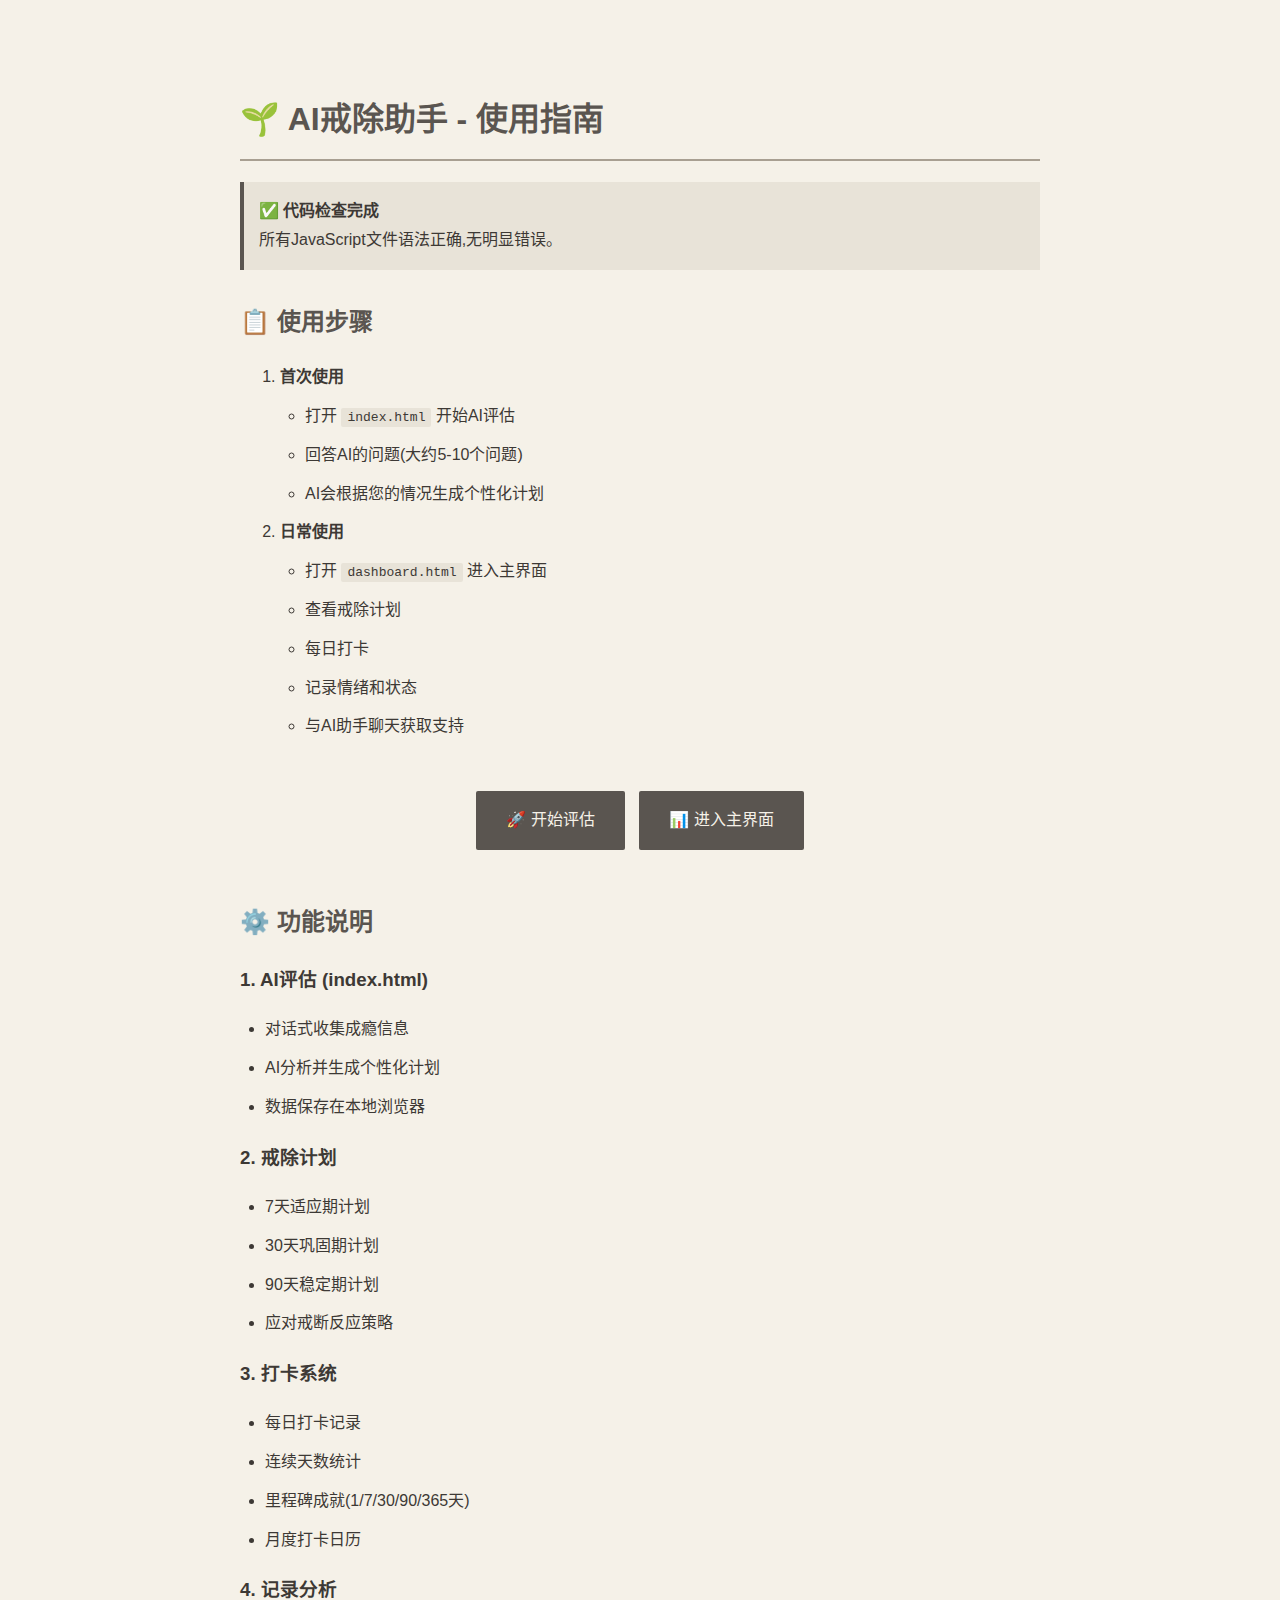
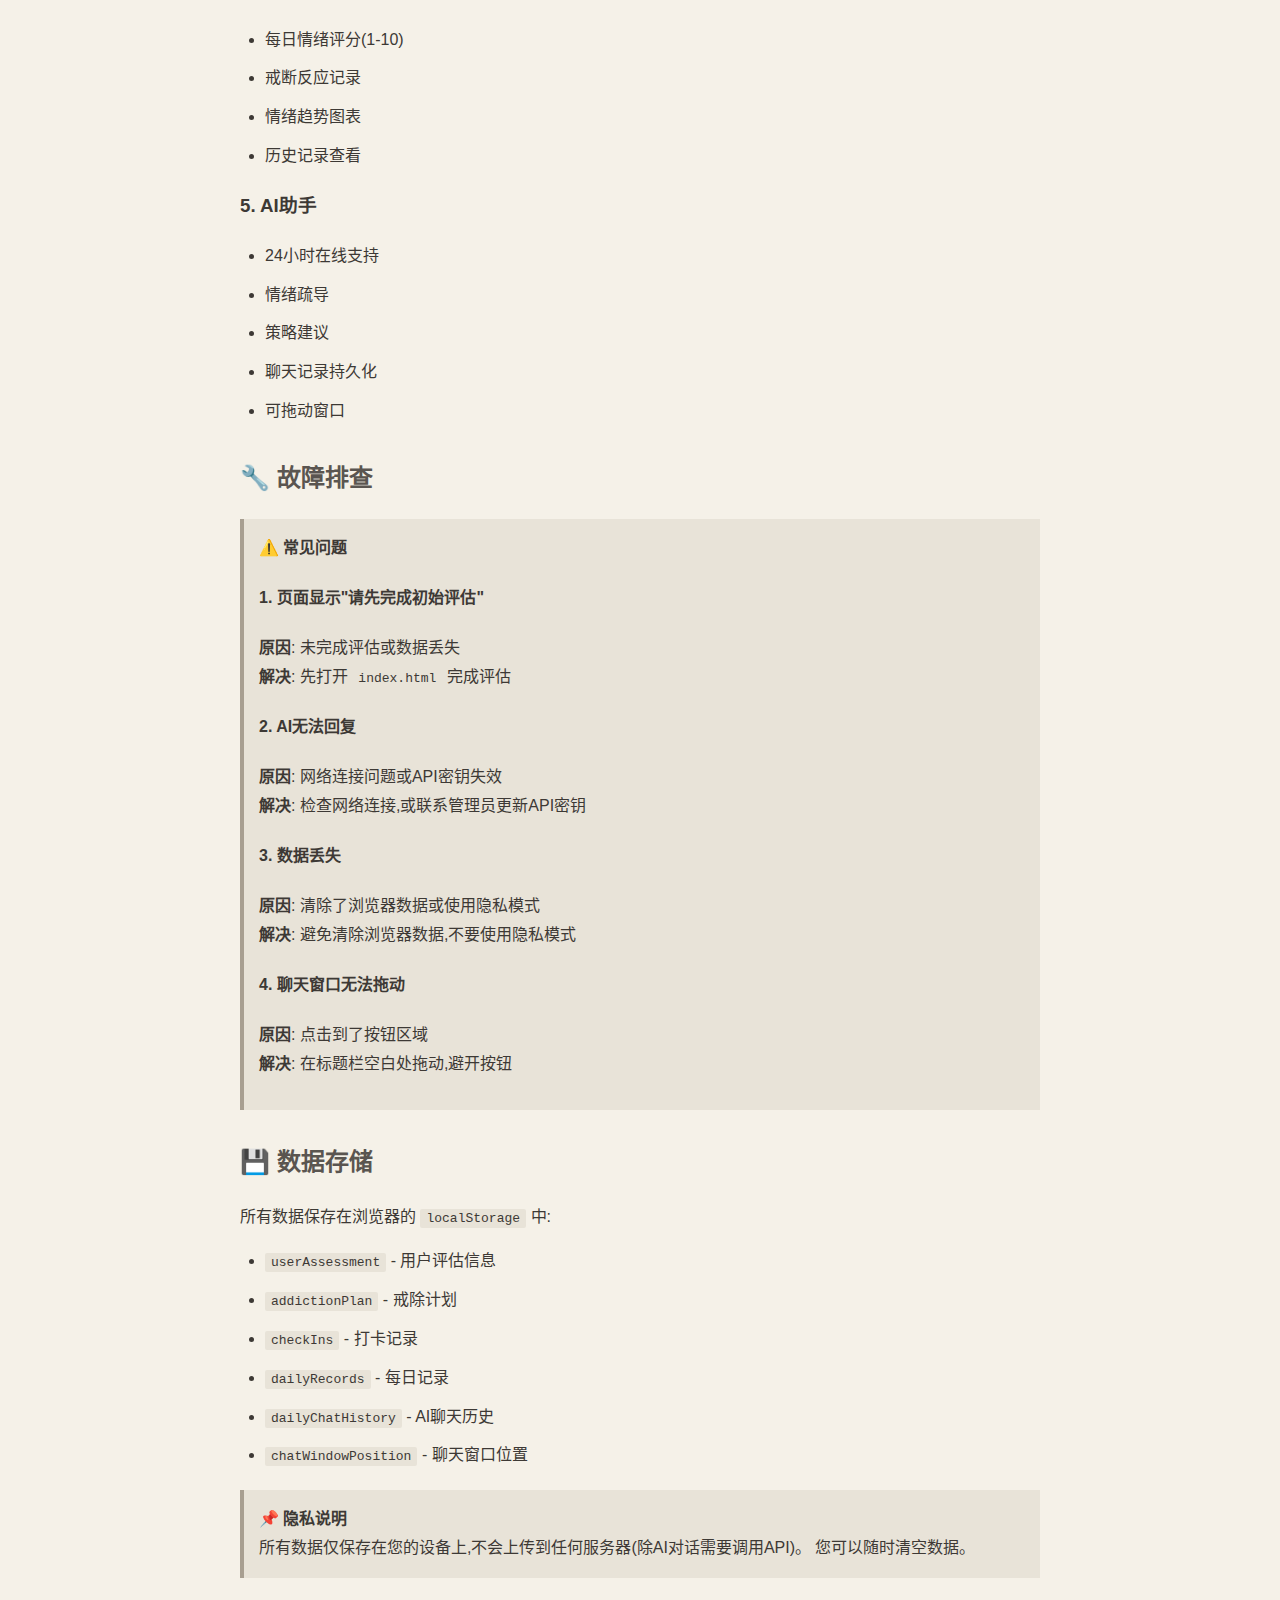
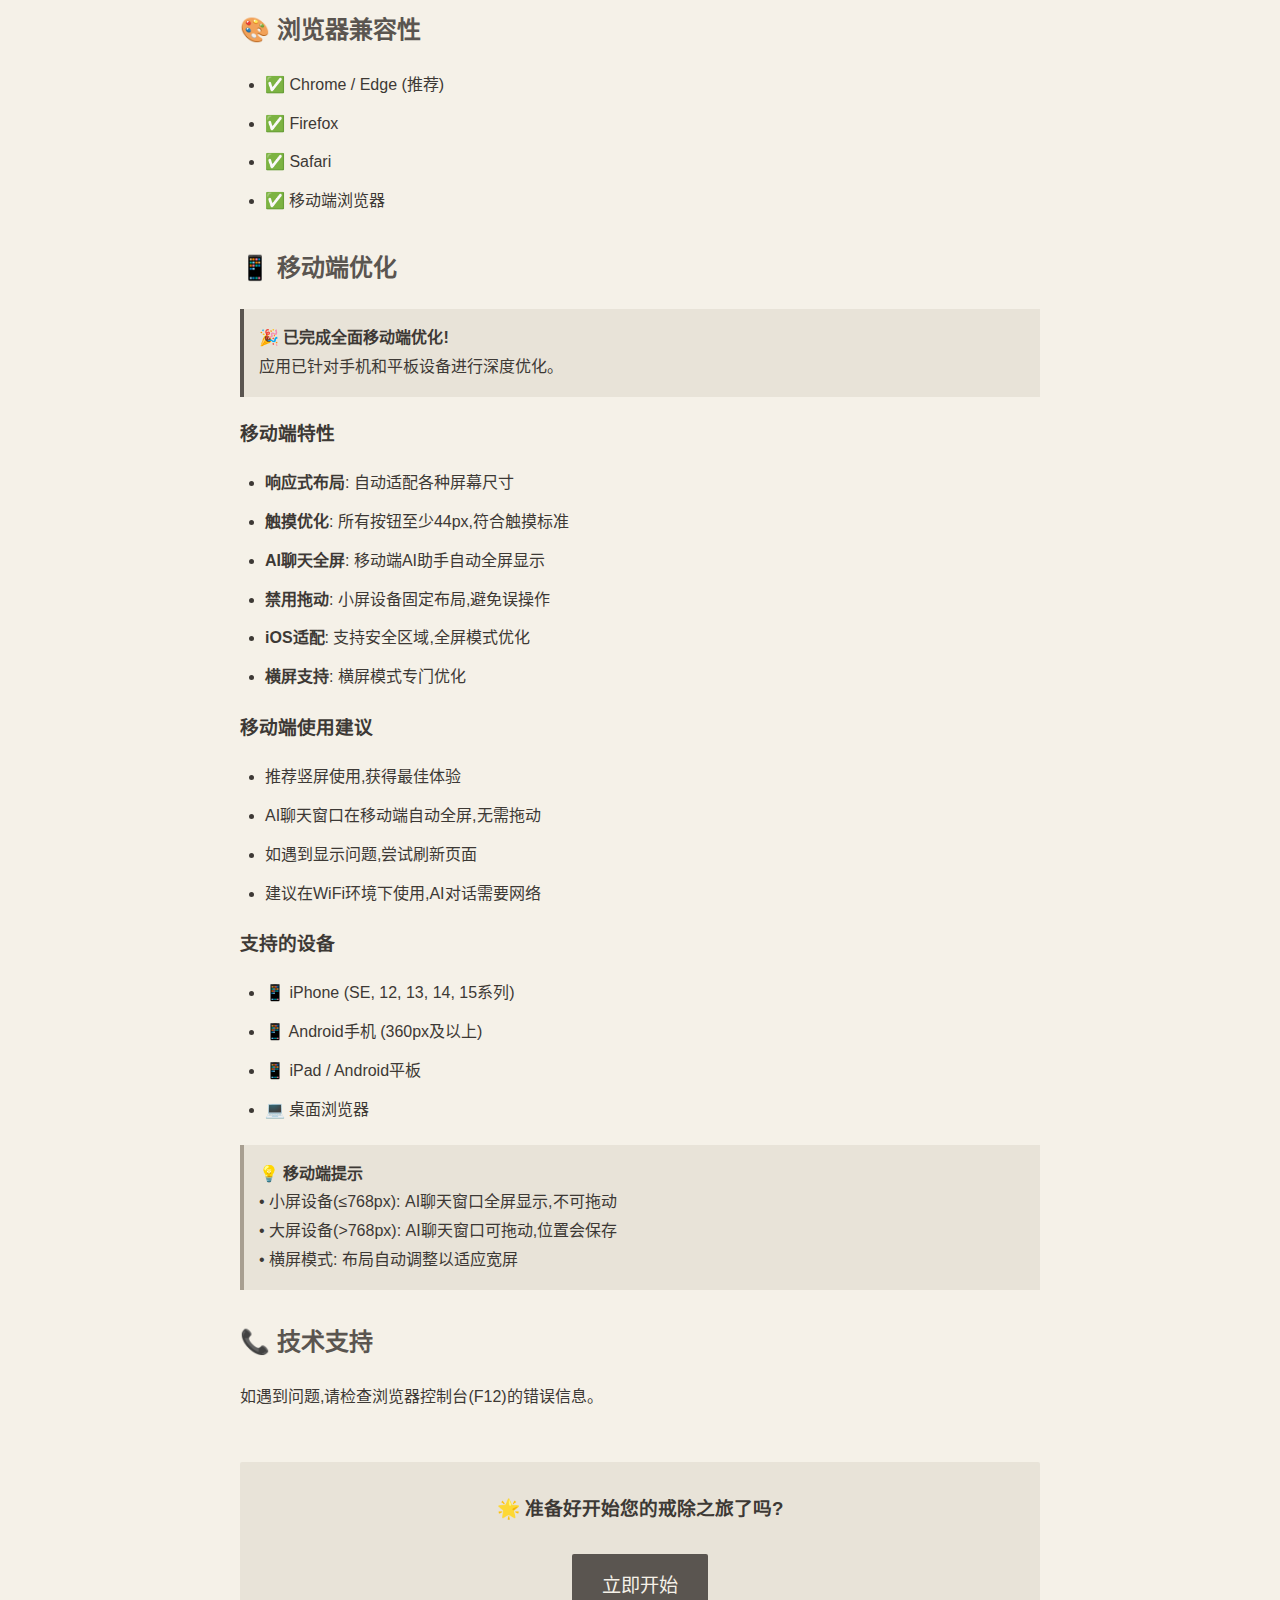
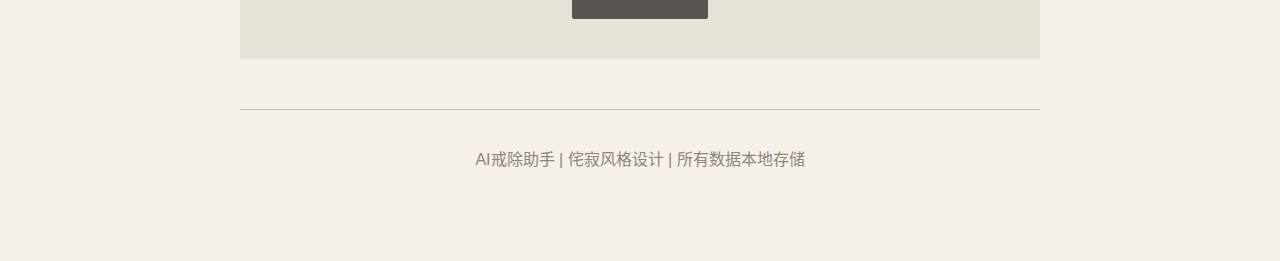
<file: START.html>
<!DOCTYPE html>
<html lang="zh-CN">
<head>
    <meta charset="UTF-8">
    <meta name="viewport" content="width=device-width, initial-scale=1.0">
    <title>AI戒除助手 - 使用说明</title>
    <style>
        body {
            font-family: 'PingFang SC', 'Microsoft YaHei', sans-serif;
            max-width: 800px;
            margin: 50px auto;
            padding: 20px;
            background: #F5F1E8;
            color: #3D3935;
            line-height: 1.8;
        }
        h1 { color: #5A5550; border-bottom: 2px solid #A89F91; padding-bottom: 10px; }
        h2 { color: #5A5550; margin-top: 30px; }
        .btn {
            display: inline-block;
            padding: 15px 30px;
            background: #5A5550;
            color: #F5F1E8;
            text-decoration: none;
            margin: 10px 5px;
            border-radius: 2px;
            transition: all 0.3s;
        }
        .btn:hover {
            background: #3D3935;
            transform: translateY(-2px);
        }
        .warning {
            background: #E8E3D8;
            border-left: 4px solid #A89F91;
            padding: 15px;
            margin: 20px 0;
        }
        .success {
            background: #E8E3D8;
            border-left: 4px solid #5A5550;
            padding: 15px;
            margin: 20px 0;
        }
        code {
            background: #E8E3D8;
            padding: 2px 6px;
            border-radius: 2px;
        }
        ul { padding-left: 25px; }
        li { margin: 10px 0; }
    </style>
</head>
<body>
    <h1>🌱 AI戒除助手 - 使用指南</h1>

    <div class="success">
        <strong>✅ 代码检查完成</strong><br>
        所有JavaScript文件语法正确,无明显错误。
    </div>

    <h2>📋 使用步骤</h2>

    <ol>
        <li><strong>首次使用</strong>
            <ul>
                <li>打开 <code>index.html</code> 开始AI评估</li>
                <li>回答AI的问题(大约5-10个问题)</li>
                <li>AI会根据您的情况生成个性化计划</li>
            </ul>
        </li>

        <li><strong>日常使用</strong>
            <ul>
                <li>打开 <code>dashboard.html</code> 进入主界面</li>
                <li>查看戒除计划</li>
                <li>每日打卡</li>
                <li>记录情绪和状态</li>
                <li>与AI助手聊天获取支持</li>
            </ul>
        </li>
    </ol>

    <div style="text-align: center; margin: 40px 0;">
        <a href="index.html" class="btn">🚀 开始评估</a>
        <a href="dashboard.html" class="btn">📊 进入主界面</a>
    </div>

    <h2>⚙️ 功能说明</h2>

    <h3>1. AI评估 (index.html)</h3>
    <ul>
        <li>对话式收集成瘾信息</li>
        <li>AI分析并生成个性化计划</li>
        <li>数据保存在本地浏览器</li>
    </ul>

    <h3>2. 戒除计划</h3>
    <ul>
        <li>7天适应期计划</li>
        <li>30天巩固期计划</li>
        <li>90天稳定期计划</li>
        <li>应对戒断反应策略</li>
    </ul>

    <h3>3. 打卡系统</h3>
    <ul>
        <li>每日打卡记录</li>
        <li>连续天数统计</li>
        <li>里程碑成就(1/7/30/90/365天)</li>
        <li>月度打卡日历</li>
    </ul>

    <h3>4. 记录分析</h3>
    <ul>
        <li>每日情绪评分(1-10)</li>
        <li>戒断反应记录</li>
        <li>情绪趋势图表</li>
        <li>历史记录查看</li>
    </ul>

    <h3>5. AI助手</h3>
    <ul>
        <li>24小时在线支持</li>
        <li>情绪疏导</li>
        <li>策略建议</li>
        <li>聊天记录持久化</li>
        <li>可拖动窗口</li>
    </ul>

    <h2>🔧 故障排查</h2>

    <div class="warning">
        <strong>⚠️ 常见问题</strong>

        <h4>1. 页面显示"请先完成初始评估"</h4>
        <p><strong>原因</strong>: 未完成评估或数据丢失<br>
        <strong>解决</strong>: 先打开 <code>index.html</code> 完成评估</p>

        <h4>2. AI无法回复</h4>
        <p><strong>原因</strong>: 网络连接问题或API密钥失效<br>
        <strong>解决</strong>: 检查网络连接,或联系管理员更新API密钥</p>

        <h4>3. 数据丢失</h4>
        <p><strong>原因</strong>: 清除了浏览器数据或使用隐私模式<br>
        <strong>解决</strong>: 避免清除浏览器数据,不要使用隐私模式</p>

        <h4>4. 聊天窗口无法拖动</h4>
        <p><strong>原因</strong>: 点击到了按钮区域<br>
        <strong>解决</strong>: 在标题栏空白处拖动,避开按钮</p>
    </div>

    <h2>💾 数据存储</h2>

    <p>所有数据保存在浏览器的 <code>localStorage</code> 中:</p>
    <ul>
        <li><code>userAssessment</code> - 用户评估信息</li>
        <li><code>addictionPlan</code> - 戒除计划</li>
        <li><code>checkIns</code> - 打卡记录</li>
        <li><code>dailyRecords</code> - 每日记录</li>
        <li><code>dailyChatHistory</code> - AI聊天历史</li>
        <li><code>chatWindowPosition</code> - 聊天窗口位置</li>
    </ul>

    <div class="warning">
        <strong>📌 隐私说明</strong><br>
        所有数据仅保存在您的设备上,不会上传到任何服务器(除AI对话需要调用API)。
        您可以随时清空数据。
    </div>

    <h2>🎨 浏览器兼容性</h2>
    <ul>
        <li>✅ Chrome / Edge (推荐)</li>
        <li>✅ Firefox</li>
        <li>✅ Safari</li>
        <li>✅ 移动端浏览器</li>
    </ul>

    <h2>📱 移动端优化</h2>
    <div class="success">
        <strong>🎉 已完成全面移动端优化!</strong><br>
        应用已针对手机和平板设备进行深度优化。
    </div>

    <h3>移动端特性</h3>
    <ul>
        <li><strong>响应式布局</strong>: 自动适配各种屏幕尺寸</li>
        <li><strong>触摸优化</strong>: 所有按钮至少44px,符合触摸标准</li>
        <li><strong>AI聊天全屏</strong>: 移动端AI助手自动全屏显示</li>
        <li><strong>禁用拖动</strong>: 小屏设备固定布局,避免误操作</li>
        <li><strong>iOS适配</strong>: 支持安全区域,全屏模式优化</li>
        <li><strong>横屏支持</strong>: 横屏模式专门优化</li>
    </ul>

    <h3>移动端使用建议</h3>
    <ul>
        <li>推荐竖屏使用,获得最佳体验</li>
        <li>AI聊天窗口在移动端自动全屏,无需拖动</li>
        <li>如遇到显示问题,尝试刷新页面</li>
        <li>建议在WiFi环境下使用,AI对话需要网络</li>
    </ul>

    <h3>支持的设备</h3>
    <ul>
        <li>📱 iPhone (SE, 12, 13, 14, 15系列)</li>
        <li>📱 Android手机 (360px及以上)</li>
        <li>📱 iPad / Android平板</li>
        <li>💻 桌面浏览器</li>
    </ul>

    <div class="warning">
        <strong>💡 移动端提示</strong><br>
        • 小屏设备(≤768px): AI聊天窗口全屏显示,不可拖动<br>
        • 大屏设备(>768px): AI聊天窗口可拖动,位置会保存<br>
        • 横屏模式: 布局自动调整以适应宽屏
    </div>

    <h2>📞 技术支持</h2>
    <p>如遇到问题,请检查浏览器控制台(F12)的错误信息。</p>

    <div style="text-align: center; margin: 50px 0; padding: 30px; background: #E8E3D8; border-radius: 2px;">
        <h3 style="margin-top: 0;">🌟 准备好开始您的戒除之旅了吗?</h3>
        <a href="index.html" class="btn" style="font-size: 1.2em;">立即开始</a>
    </div>

    <footer style="text-align: center; margin-top: 50px; padding-top: 20px; border-top: 1px solid #C4C0B8; color: #8B8680;">
        <p>AI戒除助手 | 侘寂风格设计 | 所有数据本地存储</p>
    </footer>
</body>
</html>
</file>
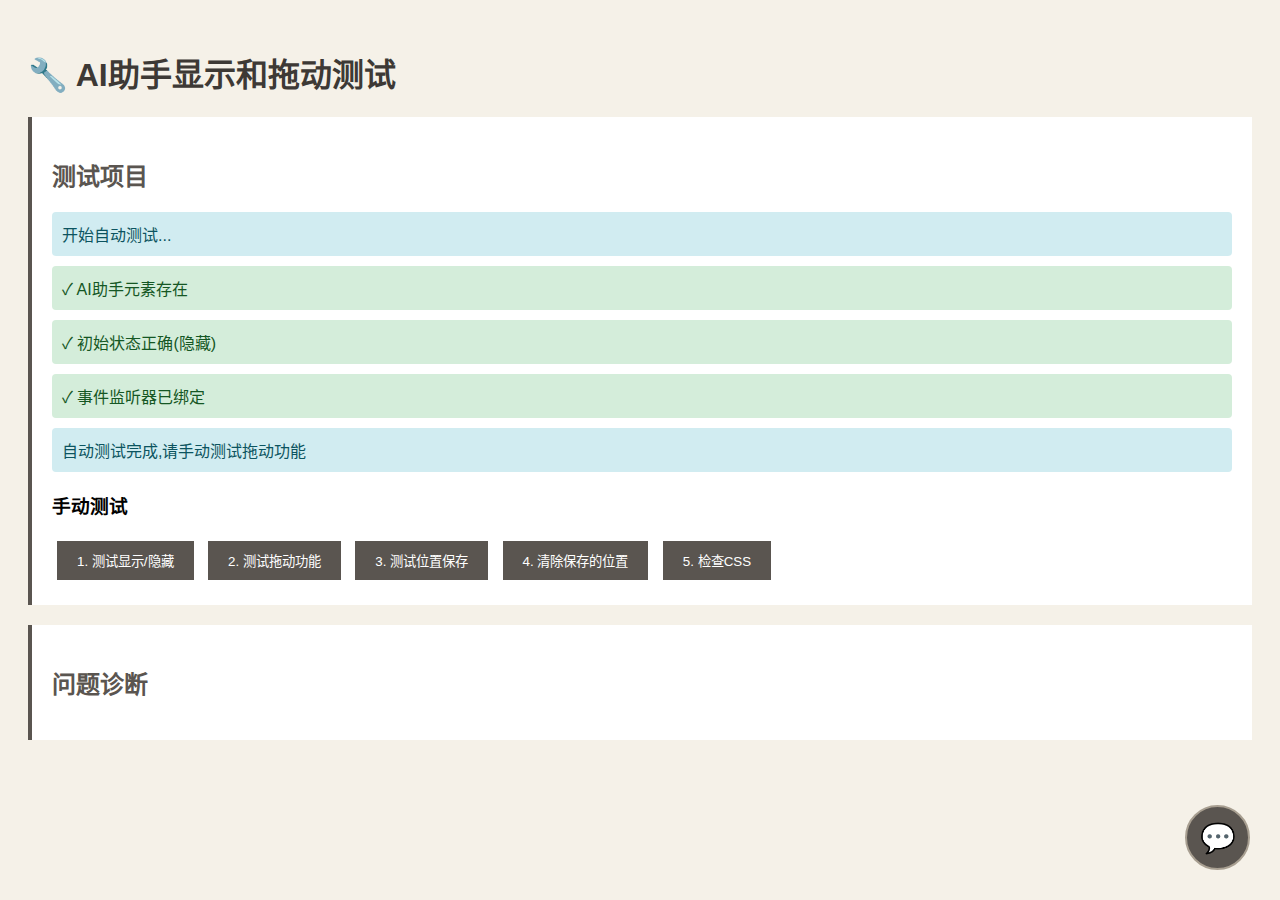
<file: test-ai-chat.html>
<!DOCTYPE html>
<html lang="zh-CN">
<head>
    <meta charset="UTF-8">
    <meta name="viewport" content="width=device-width, initial-scale=1.0">
    <title>AI助手显示和拖动测试</title>
    <style>
        body {
            font-family: 'PingFang SC', sans-serif;
            padding: 20px;
            background: #F5F1E8;
        }
        .test-section {
            background: white;
            padding: 20px;
            margin: 20px 0;
            border-left: 4px solid #5A5550;
        }
        h1 { color: #3D3935; }
        h2 { color: #5A5550; margin-top: 20px; }
        .test-btn {
            padding: 10px 20px;
            background: #5A5550;
            color: white;
            border: none;
            cursor: pointer;
            margin: 5px;
        }
        .test-btn:hover {
            background: #3D3935;
        }
        .status {
            padding: 10px;
            margin: 10px 0;
            border-radius: 4px;
        }
        .success { background: #d4edda; color: #155724; }
        .error { background: #f8d7da; color: #721c24; }
        .info { background: #d1ecf1; color: #0c5460; }
    </style>
</head>
<body>
    <h1>🔧 AI助手显示和拖动测试</h1>

    <div class="test-section">
        <h2>测试项目</h2>
        <div id="testResults"></div>

        <h3>手动测试</h3>
        <button class="test-btn" onclick="testToggle()">1. 测试显示/隐藏</button>
        <button class="test-btn" onclick="testDrag()">2. 测试拖动功能</button>
        <button class="test-btn" onclick="testPosition()">3. 测试位置保存</button>
        <button class="test-btn" onclick="clearPosition()">4. 清除保存的位置</button>
        <button class="test-btn" onclick="checkCSS()">5. 检查CSS</button>
    </div>

    <div class="test-section">
        <h2>问题诊断</h2>
        <div id="diagnosis"></div>
    </div>

    <!-- 模拟AI助手 -->
    <button type="button" class="ai-chat-btn" id="aiChatBtn" style="position: fixed; bottom: 30px; right: 30px; width: 65px; height: 65px; border-radius: 50%; background: #5A5550; color: white; border: 2px solid #A89F91; font-size: 1.8rem; cursor: pointer; z-index: 1000;">💬</button>

    <div class="ai-chat-window" id="aiChatWindow" style="position: fixed; bottom: 110px; right: 30px; width: 360px; height: 520px; background: #E8E3D8; border: 2px solid #C4C0B8; display: none; flex-direction: column; z-index: 999;">
        <div class="chat-header" style="background: #5A5550; color: #F5F1E8; padding: 18px 20px; display: flex; justify-content: space-between; align-items: center; cursor: move; user-select: none;">
            <h3 style="margin: 0; font-weight: 400; letter-spacing: 2px; font-size: 1rem;">🤖 AI助手</h3>
            <div class="chat-header-actions" style="display: flex; gap: 8px;">
                <button type="button" class="header-icon-btn" style="background: transparent; border: none; color: #F5F1E8; font-size: 1.2rem; cursor: pointer;">🗑️</button>
                <button type="button" class="close-btn" id="closeChatBtn" style="background: transparent; border: none; color: #F5F1E8; font-size: 1.8rem; cursor: pointer;">×</button>
            </div>
        </div>
        <div class="chat-messages" style="flex: 1; padding: 18px; background: #F5F1E8; overflow-y: auto;">
            <p>这是测试窗口</p>
            <p>尝试拖动标题栏移动窗口</p>
            <p>点击关闭按钮隐藏窗口</p>
        </div>
    </div>

    <script>
        let testResults = document.getElementById('testResults');
        let diagnosis = document.getElementById('diagnosis');

        // 自动测试
        window.onload = function() {
            runAutoTests();
        };

        function addResult(message, type) {
            let div = document.createElement('div');
            div.className = 'status ' + type;
            div.textContent = message;
            testResults.appendChild(div);
        }

        function runAutoTests() {
            addResult('开始自动测试...', 'info');

            // 测试1: 元素存在
            const chatBtn = document.getElementById('aiChatBtn');
            const chatWindow = document.getElementById('aiChatWindow');
            if (chatBtn && chatWindow) {
                addResult('✓ AI助手元素存在', 'success');
            } else {
                addResult('✗ AI助手元素缺失', 'error');
            }

            // 测试2: 初始状态
            if (chatWindow.style.display === 'none' || !chatWindow.classList.contains('active')) {
                addResult('✓ 初始状态正确(隐藏)', 'success');
            } else {
                addResult('✗ 初始状态错误(应该隐藏)', 'error');
            }

            // 测试3: 事件绑定
            setupEvents();
            addResult('✓ 事件监听器已绑定', 'success');

            addResult('自动测试完成,请手动测试拖动功能', 'info');
        }

        function setupEvents() {
            const chatBtn = document.getElementById('aiChatBtn');
            const chatWindow = document.getElementById('aiChatWindow');
            const closeBtn = document.getElementById('closeChatBtn');

            chatBtn.addEventListener('click', function(e) {
                e.preventDefault();
                chatWindow.style.display = chatWindow.style.display === 'none' ? 'flex' : 'none';
                chatWindow.classList.toggle('active');
            });

            closeBtn.addEventListener('click', function(e) {
                e.preventDefault();
                chatWindow.style.display = 'none';
                chatWindow.classList.remove('active');
            });

            // 简单拖动
            const chatHeader = chatWindow.querySelector('.chat-header');
            let isDragging = false;
            let currentX, currentY, initialX, initialY, xOffset = 0, yOffset = 0;

            chatHeader.addEventListener('mousedown', function(e) {
                if (e.target.closest('.close-btn') || e.target.closest('.header-icon-btn')) {
                    return;
                }
                initialX = e.clientX - xOffset;
                initialY = e.clientY - yOffset;
                isDragging = true;
            });

            document.addEventListener('mousemove', function(e) {
                if (isDragging) {
                    e.preventDefault();
                    currentX = e.clientX - initialX;
                    currentY = e.clientY - initialY;
                    xOffset = currentX;
                    yOffset = currentY;
                    chatWindow.style.transform = `translate(${xOffset}px, ${yOffset}px)`;
                }
            });

            document.addEventListener('mouseup', function(e) {
                isDragging = false;
            });
        }

        function testToggle() {
            const chatWindow = document.getElementById('aiChatWindow');
            chatWindow.style.display = chatWindow.style.display === 'none' ? 'flex' : 'none';
            addResult('切换显示状态: ' + (chatWindow.style.display === 'flex' ? '显示' : '隐藏'), 'info');
        }

        function testDrag() {
            addResult('请手动拖动AI助手窗口的标题栏测试', 'info');
        }

        function testPosition() {
            const chatWindow = document.getElementById('aiChatWindow');
            const transform = chatWindow.style.transform;
            addResult('当前位置: ' + (transform || '默认位置'), 'info');
        }

        function clearPosition() {
            localStorage.removeItem('chatWindowPosition');
            const chatWindow = document.getElementById('aiChatWindow');
            chatWindow.style.transform = '';
            addResult('已清除保存的位置', 'success');
        }

        function checkCSS() {
            const chatWindow = document.getElementById('aiChatWindow');
            const computed = window.getComputedStyle(chatWindow);
            diagnosis.innerHTML = `
                <div class="status info">
                    <strong>CSS 诊断:</strong><br>
                    display: ${computed.display}<br>
                    position: ${computed.position}<br>
                    transform: ${computed.transform}<br>
                    z-index: ${computed.zIndex}<br>
                    bottom: ${computed.bottom}<br>
                    right: ${computed.right}
                </div>
            `;
        }
    </script>
</body>
</html>
</file>
